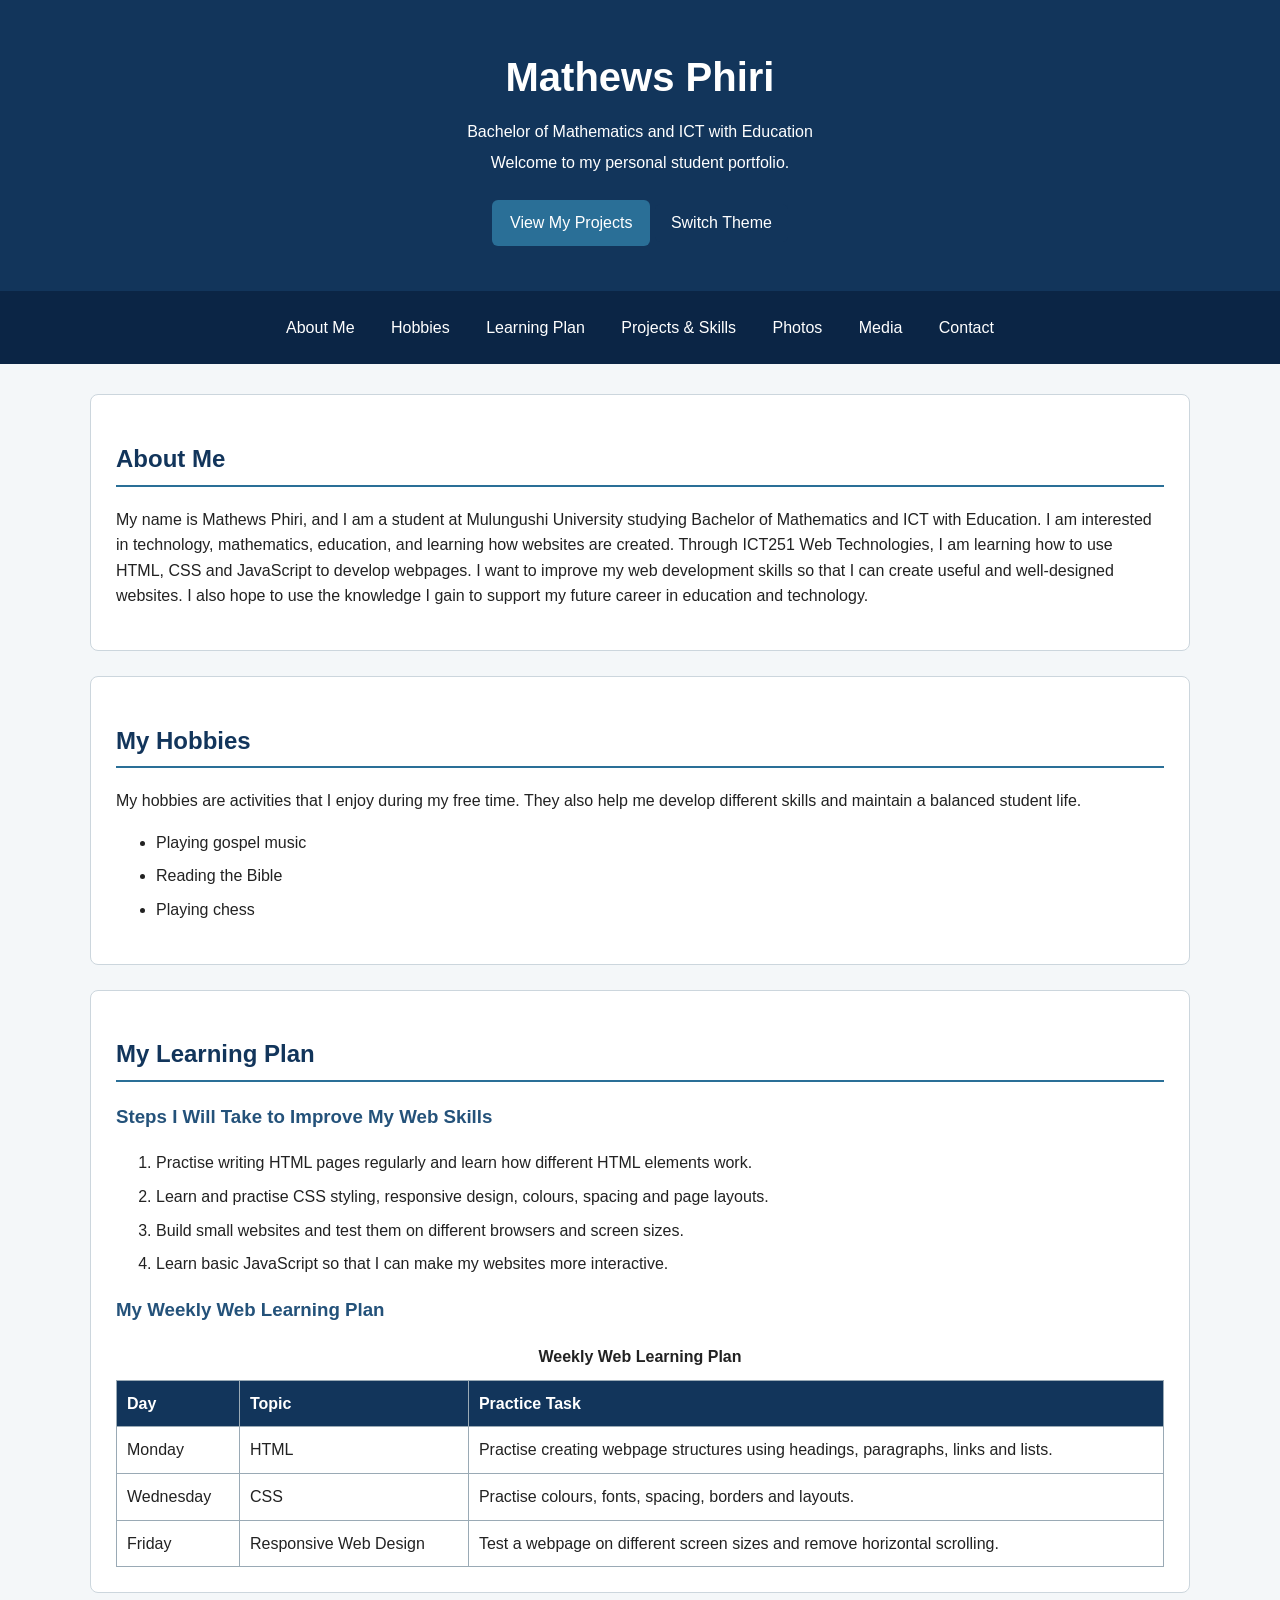
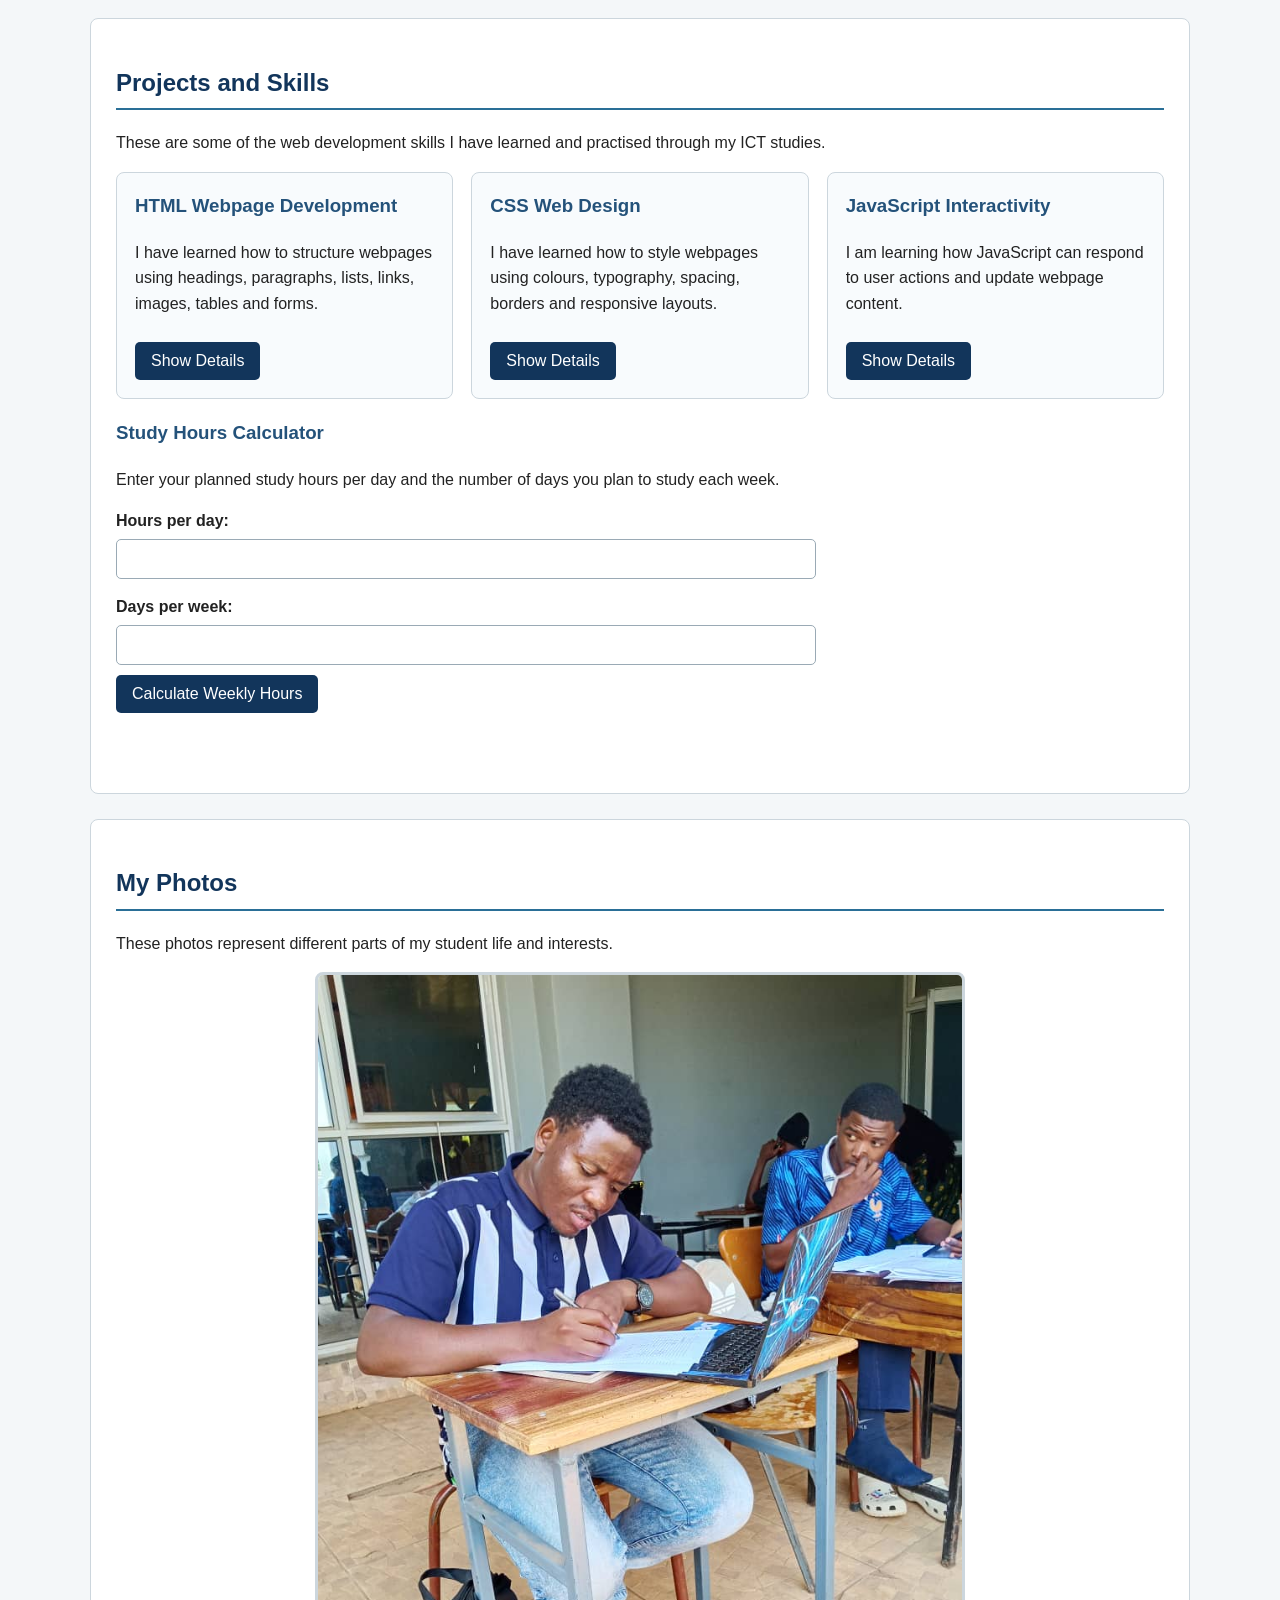
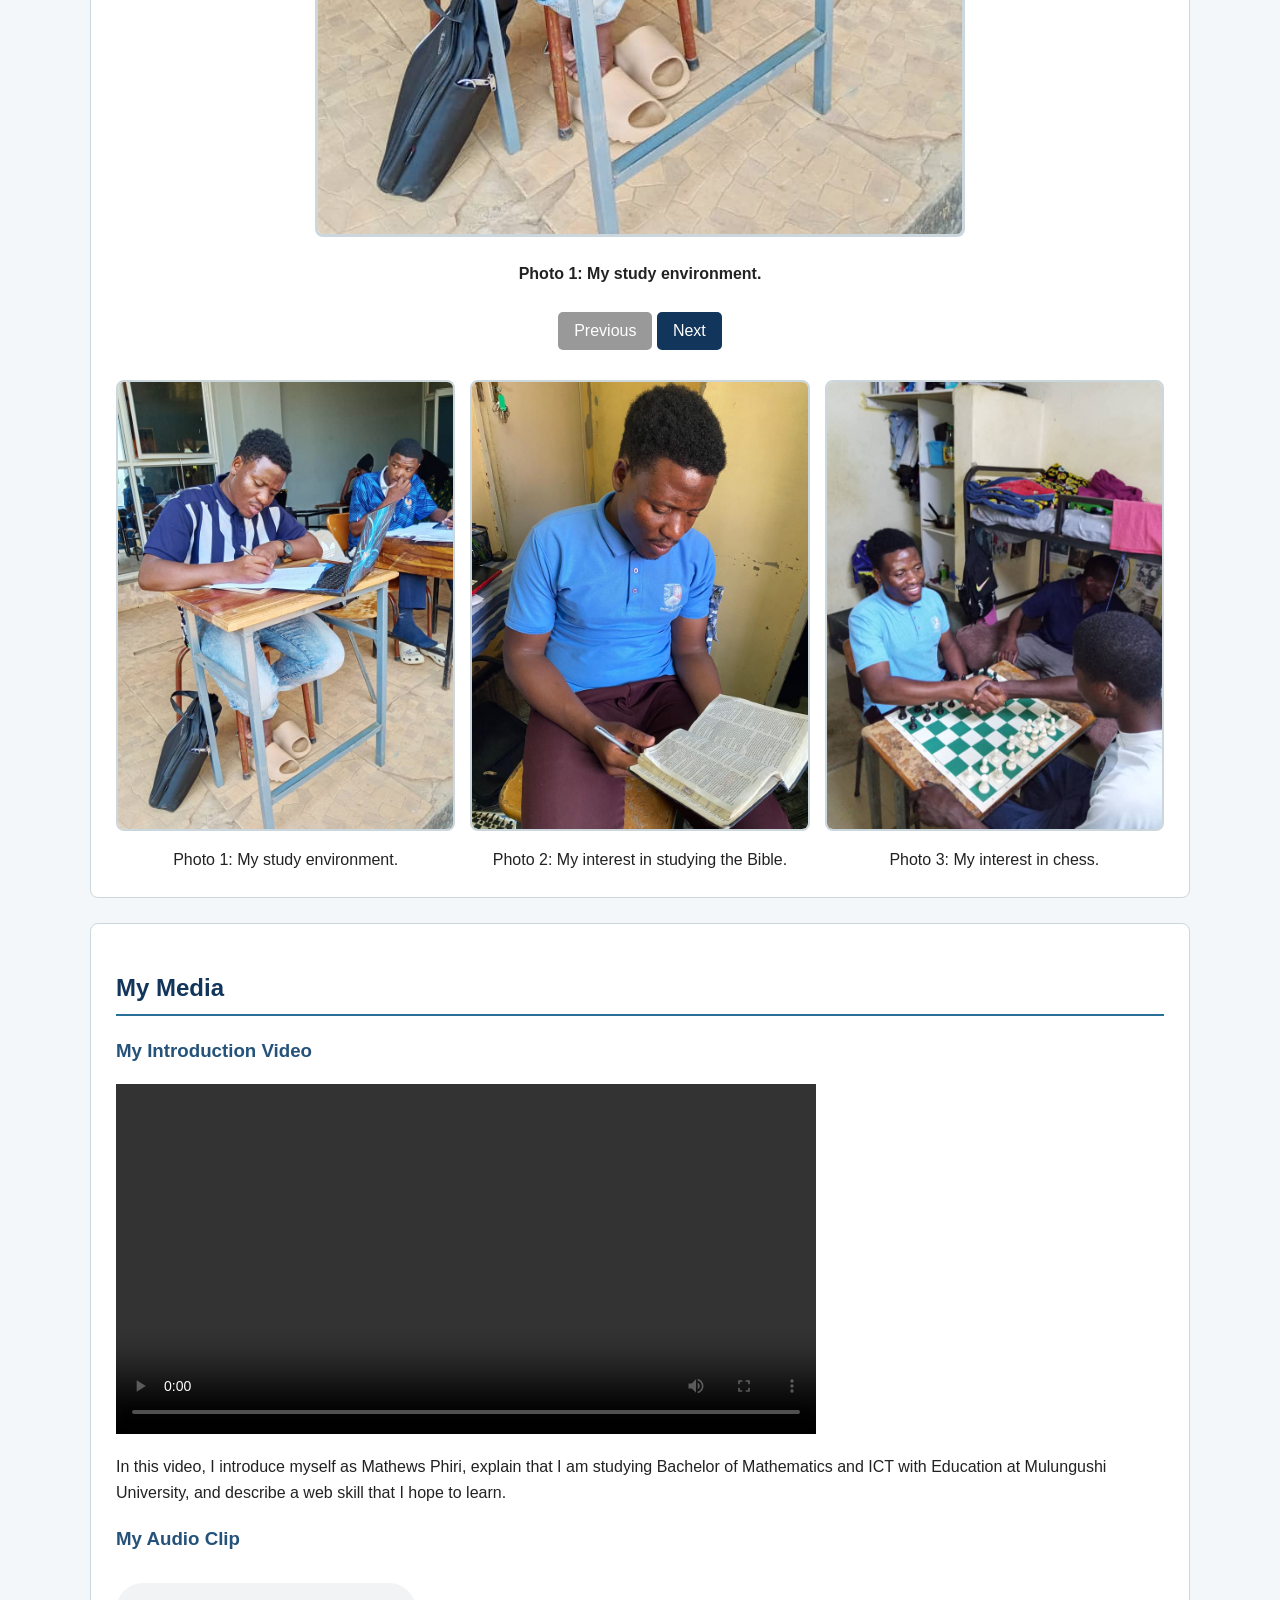
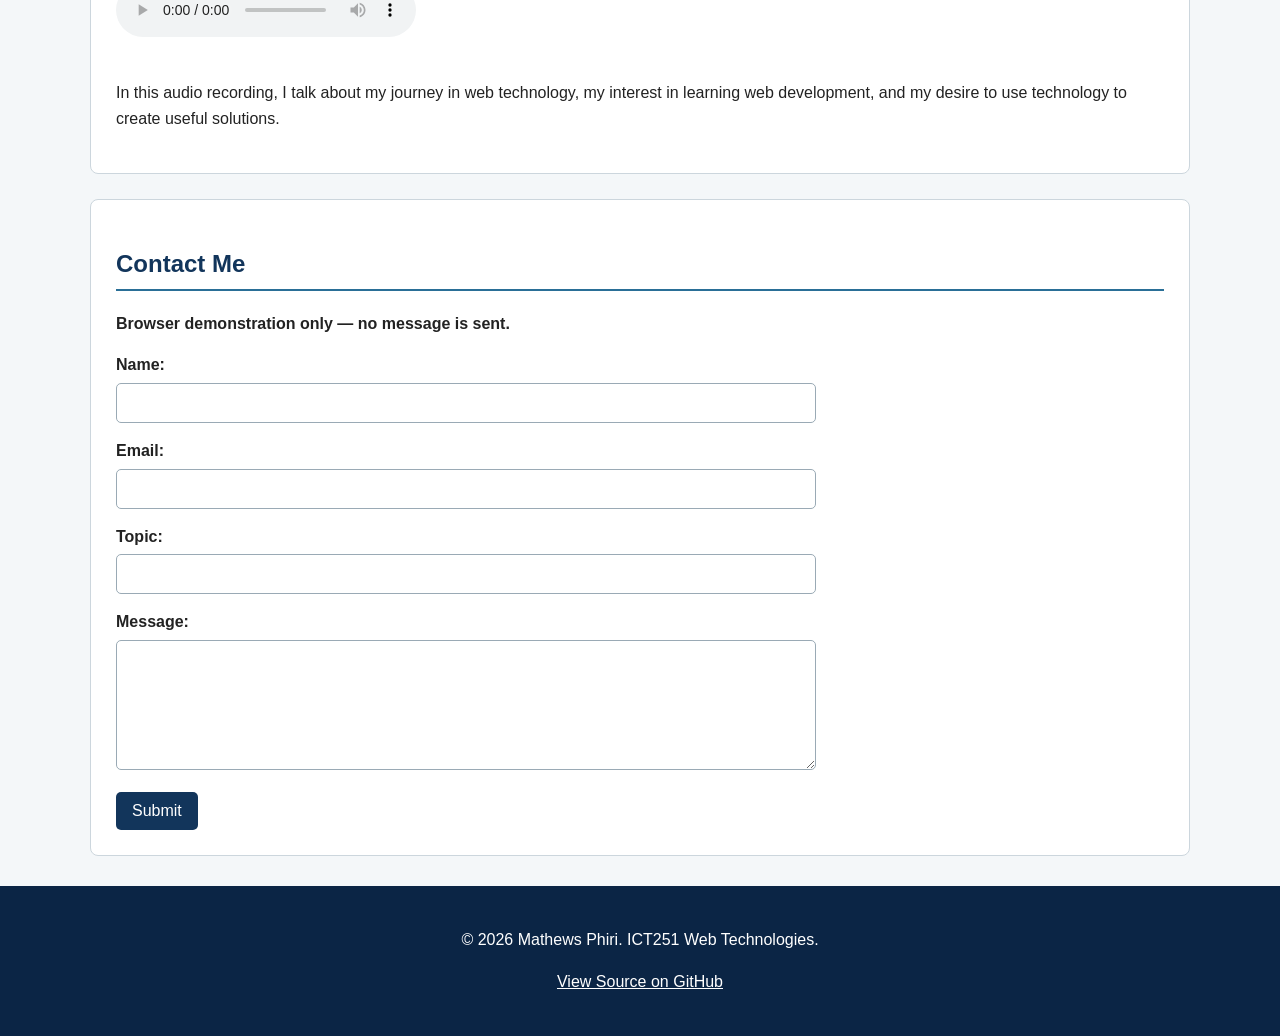
<file: myweb_activity3/index.html>
<!DOCTYPE html>
<html lang="en">
<head>
    <meta charset="UTF-8">
    <meta name="viewport" content="width=device-width, initial-scale=1.0">
    <title>Mathews Phiri | ICT Student Portfolio</title>

    <link rel="stylesheet" href="css/styles.css">
    <script src="js/script.js" defer></script>
</head>

<body>

<header>
    <h1>Mathews Phiri</h1>
    <p>Bachelor of Mathematics and ICT with Education</p>
    <p>Welcome to my personal student portfolio.</p>

    <a href="#projects" class="hero-button">View My Projects</a>
    <button id="themeToggle" type="button">Switch Theme</button>
</header>

<nav>
    <a href="#about">About Me</a>
    <a href="#hobbies">Hobbies</a>
    <a href="#learning">Learning Plan</a>
    <a href="#projects">Projects & Skills</a>
    <a href="#photos">Photos</a>
    <a href="#media">Media</a>
    <a href="#contact">Contact</a>
</nav>

<main>

    <!-- About Me -->
    <section id="about" class="content-section">
        <h2>About Me</h2>

        <p>
            My name is Mathews Phiri, and I am a student at Mulungushi University
            studying Bachelor of Mathematics and ICT with Education. I am interested
            in technology, mathematics, education, and learning how websites are
            created. Through ICT251 Web Technologies, I am learning how to use HTML,
            CSS and JavaScript to develop webpages. I want to improve my web
            development skills so that I can create useful and well-designed websites.
            I also hope to use the knowledge I gain to support my future career in
            education and technology.
        </p>
    </section>

    <!-- Hobbies -->
    <section id="hobbies" class="content-section">
        <h2>My Hobbies</h2>

        <p>
            My hobbies are activities that I enjoy during my free time. They also
            help me develop different skills and maintain a balanced student life.
        </p>

        <ul>
            <li>Playing gospel music</li>
            <li>Reading the Bible</li>
            <li>Playing chess</li>
        </ul>
    </section>

    <!-- Learning Plan -->
    <section id="learning" class="content-section">
        <h2>My Learning Plan</h2>

        <h3>Steps I Will Take to Improve My Web Skills</h3>

        <ol>
            <li>
                Practise writing HTML pages regularly and learn how different
                HTML elements work.
            </li>

            <li>
                Learn and practise CSS styling, responsive design, colours,
                spacing and page layouts.
            </li>

            <li>
                Build small websites and test them on different browsers and
                screen sizes.
            </li>

            <li>
                Learn basic JavaScript so that I can make my websites more
                interactive.
            </li>
        </ol>

        <h3>My Weekly Web Learning Plan</h3>

        <table>
            <caption>Weekly Web Learning Plan</caption>

            <thead>
                <tr>
                    <th>Day</th>
                    <th>Topic</th>
                    <th>Practice Task</th>
                </tr>
            </thead>

            <tbody>
                <tr>
                    <td>Monday</td>
                    <td>HTML</td>
                    <td>
                        Practise creating webpage structures using headings,
                        paragraphs, links and lists.
                    </td>
                </tr>

                <tr>
                    <td>Wednesday</td>
                    <td>CSS</td>
                    <td>
                        Practise colours, fonts, spacing, borders and layouts.
                    </td>
                </tr>

                <tr>
                    <td>Friday</td>
                    <td>Responsive Web Design</td>
                    <td>
                        Test a webpage on different screen sizes and remove
                        horizontal scrolling.
                    </td>
                </tr>
            </tbody>
        </table>
    </section>

    <!-- Projects and Skills -->
    <section id="projects" class="content-section">
        <h2>Projects and Skills</h2>

        <p>
            These are some of the web development skills I have learned and
            practised through my ICT studies.
        </p>

        <div class="project-list">

            <article class="project-card">
                <h3>HTML Webpage Development</h3>
                <p>
                    I have learned how to structure webpages using headings,
                    paragraphs, lists, links, images, tables and forms.
                </p>
                <button class="details-button" type="button">
                    Show Details
                </button>
                <p class="project-details" hidden>
                    I use semantic HTML elements such as header, nav, main,
                    section and footer to organise webpage content.
                </p>
            </article>

            <article class="project-card">
                <h3>CSS Web Design</h3>
                <p>
                    I have learned how to style webpages using colours,
                    typography, spacing, borders and responsive layouts.
                </p>
                <button class="details-button" type="button">
                    Show Details
                </button>
                <p class="project-details" hidden>
                    I can use element, class and id selectors and apply the
                    CSS box model to create a consistent page design.
                </p>
            </article>

            <article class="project-card">
                <h3>JavaScript Interactivity</h3>
                <p>
                    I am learning how JavaScript can respond to user actions
                    and update webpage content.
                </p>
                <button class="details-button" type="button">
                    Show Details
                </button>
                <p class="project-details" hidden>
                    I am practising events, functions, variables, arrays and
                    DOM updates to make webpages interactive.
                </p>
            </article>

        </div>

        <h3>Study Hours Calculator</h3>

        <p>
            Enter your planned study hours per day and the number of days you
            plan to study each week.
        </p>

        <form id="studyForm">
            <label for="hoursPerDay">Hours per day:</label>
            <input
                type="number"
                id="hoursPerDay"
                min="0"
                step="0.5"
                required
            >

            <label for="daysPerWeek">Days per week:</label>
            <input
                type="number"
                id="daysPerWeek"
                min="1"
                max="7"
                required
            >

            <button type="submit">Calculate Weekly Hours</button>
        </form>

        <p id="studyResult"></p>
    </section>

    <!-- Photos -->
    <section id="photos" class="content-section">
        <h2>My Photos</h2>

        <p>
            These photos represent different parts of my student life and interests.
        </p>

        <div class="photo-viewer">

            <img
                id="galleryImage"
                src="images/photo1.jpeg"
                alt="A photo of my study environment"
            >

            <p id="galleryCaption">
                Photo 1: My study environment.
            </p>

            <div class="gallery-buttons">
                <button id="previousPhoto" type="button">Previous</button>
                <button id="nextPhoto" type="button">Next</button>
            </div>

        </div>

        <div class="photo-gallery">

            <figure>
                <img
                    src="images/photo1.jpeg"
                    alt="A photo of my study environment"
                >
                <figcaption>Photo 1: My study environment.</figcaption>
            </figure>

            <figure>
                <img
                    src="images/photo2.jpeg"
                    alt="A photo related to study the the Bible"
                >
                <figcaption>
                    Photo 2: My interest in studying the Bible.
                </figcaption>
            </figure>

            <figure>
                <img
                    src="images/photo3.jpeg"
                    alt="A photo representing my interest in chess"
                >
                <figcaption>
                    Photo 3: My interest in chess.
                </figcaption>
            </figure>

        </div>
    </section>

    <!-- Media -->
    <section id="media" class="content-section">
        <h2>My Media</h2>

        <h3>My Introduction Video</h3>

        <video controls>
            <source src="videos/intro.mp4" type="video/mp4">
            Your browser does not support the video element.
        </video>

        <p>
            In this video, I introduce myself as Mathews Phiri, explain that I
            am studying Bachelor of Mathematics and ICT with Education at
            Mulungushi University, and describe a web skill that I hope to learn.
        </p>

        <h3>My Audio Clip</h3>

        <audio controls>
            <source src="videos/voice.mp3" type="audio/mpeg">
            Your browser does not support the audio element.
        </audio>

        <p>
            In this audio recording, I talk about my journey in web technology,
            my interest in learning web development, and my desire to use
            technology to create useful solutions.
        </p>
    </section>

    <!-- Contact -->
    <section id="contact" class="content-section">
        <h2>Contact Me</h2>

        <p>
            <strong>Browser demonstration only — no message is sent.</strong>
        </p>

        <form id="contactForm" action="#" method="post">

            <label for="name">Name:</label>
            <input
                type="text"
                id="name"
                name="name"
                required
            >
            <p id="nameError" class="error-message"></p>

            <label for="email">Email:</label>
            <input
                type="email"
                id="email"
                name="email"
                required
            >
            <p id="emailError" class="error-message"></p>

            <label for="topic">Topic:</label>
            <input
                type="text"
                id="topic"
                name="topic"
            >

            <label for="message">Message:</label>
            <textarea
                id="message"
                name="message"
                rows="6"
                required
            ></textarea>
            <p id="messageError" class="error-message"></p>

            <button type="submit">Submit</button>

        </form>

        <div id="formPreview" class="form-preview" hidden></div>
    </section>

</main>

<footer>
    <p>&copy; 2026 Mathews Phiri. ICT251 Web Technologies.</p>

    <p>
        <a
            href="https://github.com/mathews-mp/ICT251_Activity_2"
            target="_blank"
            rel="noopener noreferrer"
        >
            View Source on GitHub
        </a>
    </p>
</footer>

<script src="js/script.js" defer></script>

</body>
</html>
</file>
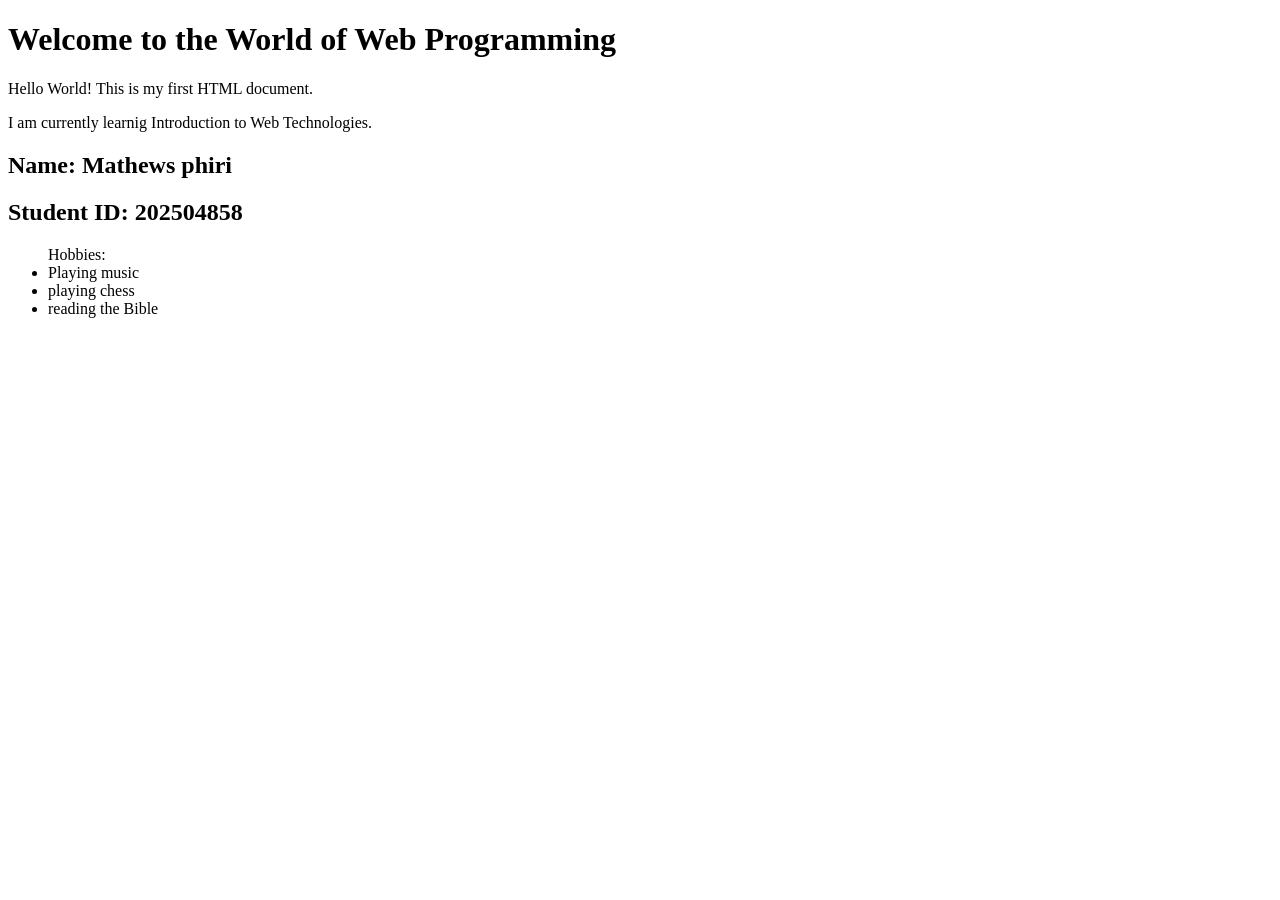
<file: myweb_activity3/activity1_backup.html>
<!DOCTYPE html>
<html lang="en">
    <head>
        <meta charset="UTF-8">
        <meta name="viewport" content="width=device-width, intial-scale=1.0">
        <title>My First Web page</title>
    </head>
    <body>
        <h1>Welcome to the World of Web Programming</h1>
        <p>Hello World! This is my first HTML document.</p>
        <p>I am currently learnig Introduction to Web Technologies.</p>
        <h2>Name: Mathews phiri</h2>
            <h2>Student ID: 202504858 </h2>
            <ul>Hobbies:
                <li>Playing music</li>
                <li>playing chess</li>
                <li>reading the Bible</li> 
            </ul>
    </body>
    </html>
</file>
<file: myweb_activity3/css/styles.css>
/* ========================================
   ICT251 ACTIVITY 3 - WEBSITE STYLES
   ======================================== */


/* ---------- GENERAL PAGE STYLING ---------- */

* {
    box-sizing: border-box;
}

html {
    scroll-behavior: smooth;
}

body {
    font-family: Arial, Helvetica, sans-serif;
    margin: 0;
    padding: 0;
    background-color: #f4f7f9;
    color: #222;
    line-height: 1.6;
}


/* ---------- HEADER ---------- */

header {
    background-color: #12355b;
    color: white;
    text-align: center;
    padding: 45px 20px;
}

header h1 {
    margin: 0 0 10px;
    font-size: 2.5rem;
}

header p {
    margin: 5px 0;
}

.hero-button {
    display: inline-block;
    margin-top: 20px;
    padding: 10px 18px;
    background-color: #2a6f97;
    color: white;
    text-decoration: none;
    border-radius: 6px;
}

.hero-button:hover,
.hero-button:focus {
    background-color: #4c96c2;
}


/* ---------- NAVIGATION ---------- */

nav {
    background-color: #0b2545;
    padding: 12px;
    text-align: center;
}

nav a {
    display: inline-block;
    color: white;
    text-decoration: none;
    margin: 4px;
    padding: 8px 12px;
    border-radius: 5px;
}

nav a:hover,
nav a:focus {
    background-color: #2a6f97;
    outline: none;
}


/* ---------- MAIN CONTENT ---------- */

main {
    width: 90%;
    max-width: 1100px;
    margin: 30px auto;
}

.content-section {
    background-color: white;
    padding: 25px;
    margin-bottom: 25px;
    border: 1px solid #ccd6dd;
    border-radius: 8px;
}

h2 {
    color: #12355b;
    border-bottom: 2px solid #2a6f97;
    padding-bottom: 6px;
}

h3 {
    color: #24527a;
}

li {
    margin-bottom: 8px;
}


/* ---------- PROJECTS ---------- */

.project-list {
    display: grid;
    grid-template-columns: repeat(3, 1fr);
    gap: 18px;
}

.project-card {
    border: 1px solid #ccd6dd;
    padding: 18px;
    border-radius: 8px;
    background-color: #f8fbfd;
}

.project-card h3 {
    margin-top: 0;
}

.project-details {
    margin-top: 12px;
    padding: 12px;
    background-color: #eef6ff;
    border-left: 4px solid #2a6f97;
}


/* ---------- BUTTONS ---------- */

button {
    margin-top: 10px;
    padding: 10px 16px;
    background-color: #12355b;
    color: white;
    border: none;
    border-radius: 5px;
    cursor: pointer;
    font-size: 1rem;
}

button:hover,
button:focus {
    background-color: #2a6f97;
}

button:focus,
a:focus,
input:focus,
textarea:focus {
    outline: 3px solid #4c96c2;
    outline-offset: 2px;
}

button:disabled {
    background-color: #999;
    cursor: not-allowed;
}


/* ---------- PHOTOS ---------- */

.photo-viewer {
    text-align: center;
    margin-bottom: 30px;
}

.photo-viewer img {
    width: 100%;
    max-width: 650px;
    height: auto;
    border: 3px solid #ccd6dd;
    border-radius: 8px;
}

#galleryCaption {
    font-weight: bold;
}

.gallery-buttons {
    margin-top: 10px;
}

.photo-gallery {
    display: grid;
    grid-template-columns: repeat(3, 1fr);
    gap: 15px;
}

.photo-gallery figure {
    margin: 0;
    text-align: center;
}

.photo-gallery img {
    width: 100%;
    max-width: 100%;
    height: auto;
    border: 2px solid #ccd6dd;
    border-radius: 8px;
}

figcaption {
    margin-top: 8px;
}


/* ---------- MEDIA ---------- */

video {
    width: 100%;
    max-width: 700px;
    height: auto;
    display: block;
    margin: 10px 0 20px;
}

audio {
    margin: 10px 0 20px;
    max-width: 100%;
}


/* ---------- TABLE ---------- */

table {
    width: 100%;
    border-collapse: collapse;
    margin-top: 15px;
}

caption {
    font-weight: bold;
    margin-bottom: 10px;
}

th,
td {
    border: 1px solid #9aaab5;
    padding: 10px;
    text-align: left;
}

th {
    background-color: #12355b;
    color: white;
}


/* ---------- FORMS ---------- */

form {
    max-width: 700px;
}

label {
    display: block;
    margin-top: 15px;
    font-weight: bold;
}

input,
textarea {
    width: 100%;
    padding: 10px;
    margin-top: 5px;
    border: 1px solid #9aaab5;
    border-radius: 5px;
    font-size: 1rem;
    font-family: inherit;
}

textarea {
    resize: vertical;
}

.error-message {
    color: #b00020;
    font-weight: bold;
    margin: 5px 0;
}

.form-preview {
    max-width: 700px;
    margin-top: 25px;
    padding: 18px;
    border: 2px solid #2a6f97;
    border-radius: 8px;
    background-color: #eef6ff;
}


/* ---------- STUDY CALCULATOR ---------- */

#studyResult {
    margin-top: 15px;
    padding: 12px;
    font-weight: bold;
}


/* ---------- FOOTER ---------- */

footer {
    background-color: #0b2545;
    color: white;
    text-align: center;
    padding: 25px;
    margin-top: 30px;
}

footer a {
    color: white;
}

footer a:hover,
footer a:focus {
    color: #9dd8f5;
}


/* ========================================
   DARK THEME
   ======================================== */

body.dark-theme {
    background-color: #121212;
    color: #eeeeee;
}

body.dark-theme .content-section {
    background-color: #1e1e1e;
    border-color: #444;
}

body.dark-theme .project-card {
    background-color: #252525;
    border-color: #555;
}

body.dark-theme .project-details {
    background-color: #303030;
}

body.dark-theme h2,
body.dark-theme h3 {
    color: #9dd8f5;
}

body.dark-theme input,
body.dark-theme textarea {
    background-color: #2a2a2a;
    color: white;
    border-color: #666;
}

body.dark-theme .form-preview {
    background-color: #292929;
    border-color: #4c96c2;
}

body.dark-theme th {
    background-color: #24527a;
}


/* ========================================
   RESPONSIVE DESIGN
   ======================================== */

@media (max-width: 800px) {

    header h1 {
        font-size: 2rem;
    }

    .project-list {
        grid-template-columns: 1fr;
    }

    .photo-gallery {
        grid-template-columns: 1fr;
    }

    main {
        width: 94%;
    }
}


@media (max-width: 600px) {

    header {
        padding: 30px 15px;
    }

    header h1 {
        font-size: 1.7rem;
    }

    nav a {
        display: block;
        margin: 3px 0;
    }

    .content-section {
        padding: 16px;
    }

    table {
        font-size: 0.9rem;
    }

    th,
    td {
        padding: 7px;
    }

    button {
        width: 100%;
    }

    .hero-button {
        display: block;
    }
}
</file>
